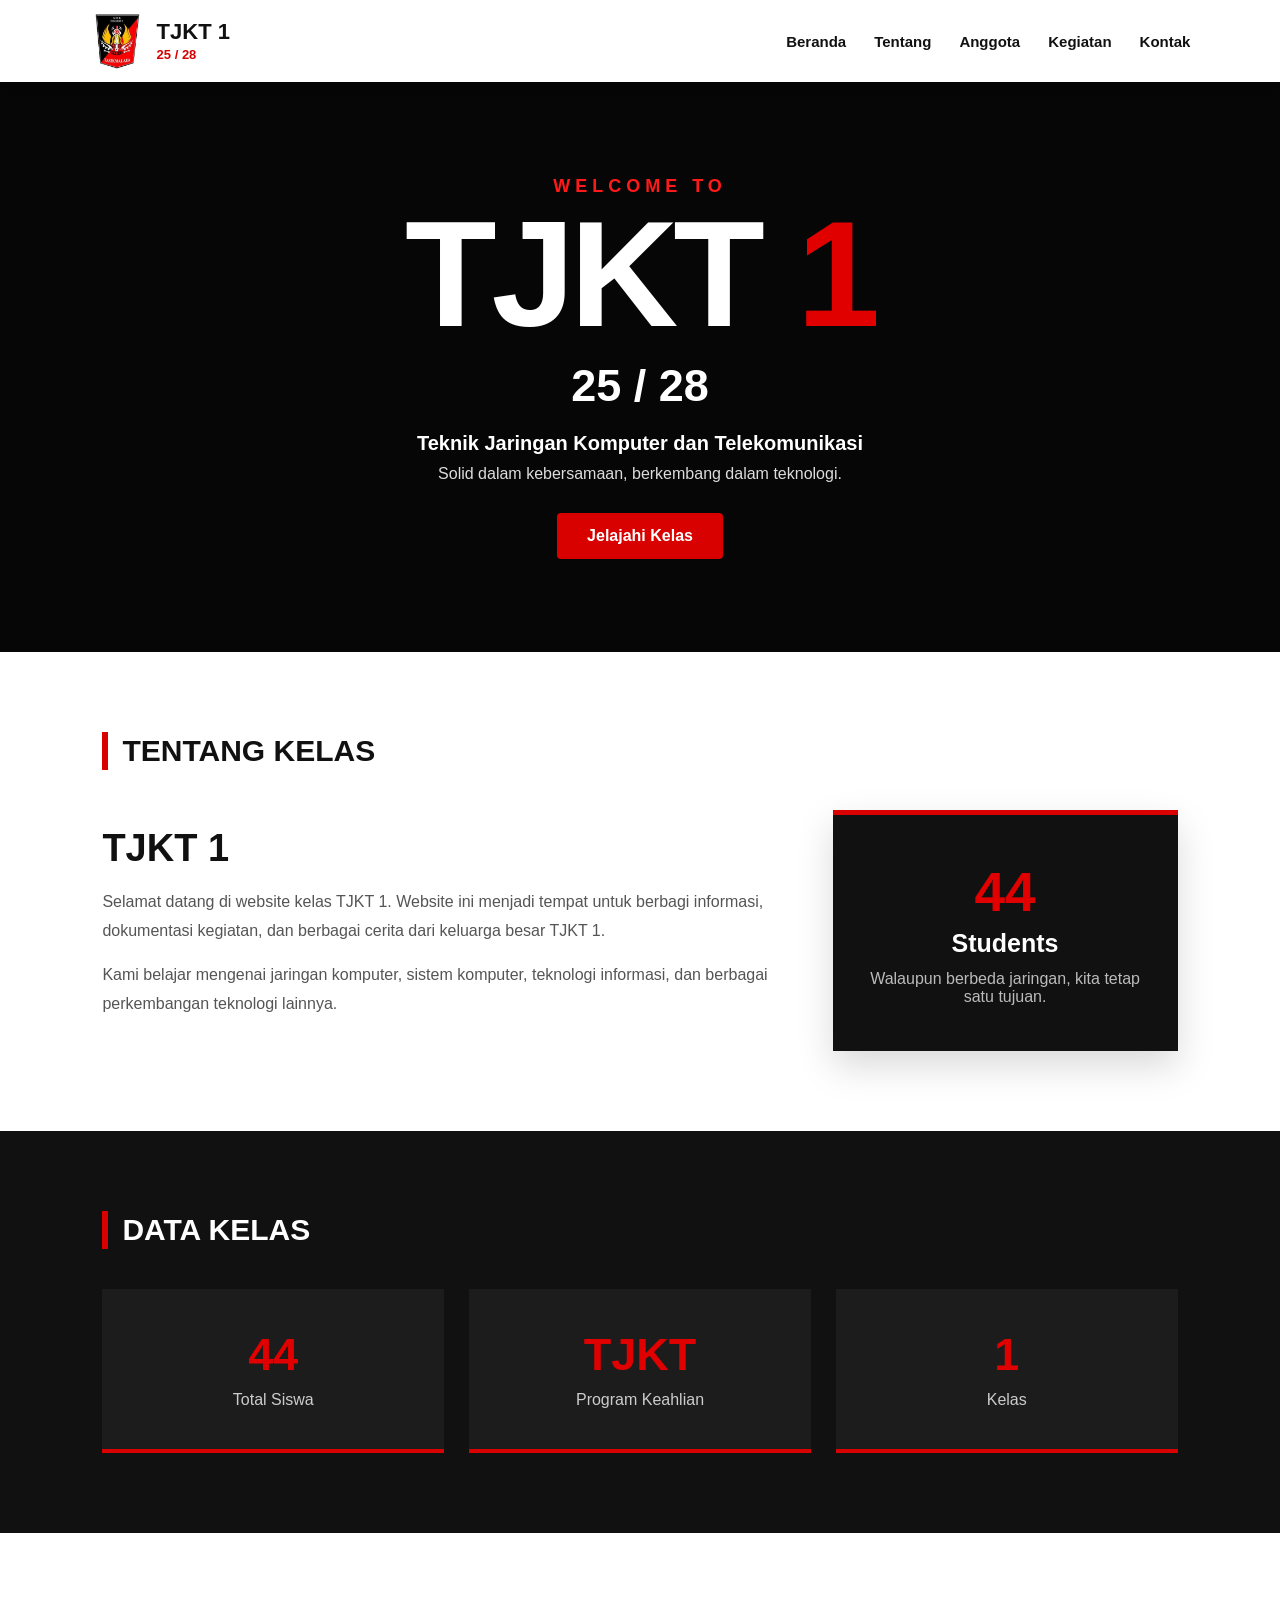
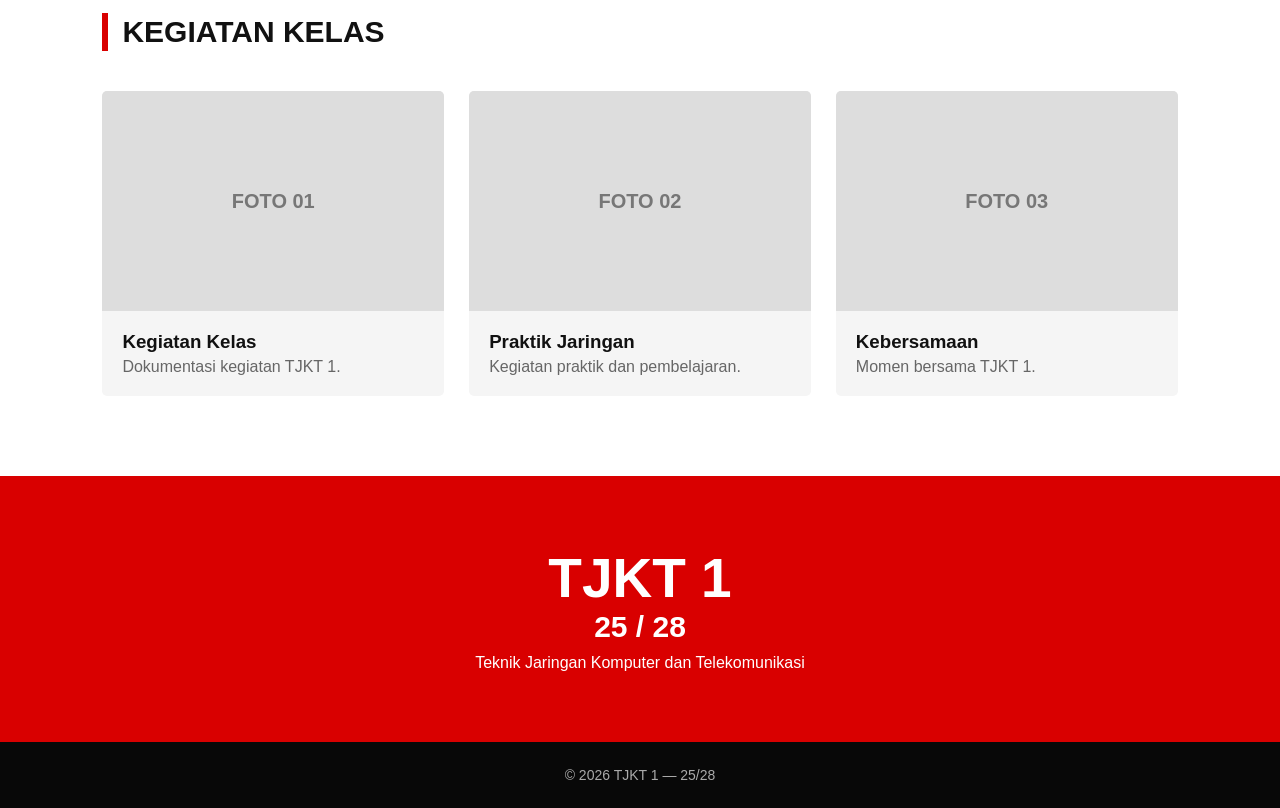
<file: html/index.html>
<!DOCTYPE html>
<html lang="id">
<head>
    <meta charset="UTF-8">
    <meta name="viewport" content="width=device-width, initial-scale=1.0">

    <title>TJKT 1 | 25/28</title>

    <link rel="stylesheet" href="style.css">
</head>

<body>

    <!-- NAVBAR -->
    <header class="navbar">

        <div class="logo">
            <!-- GANTI logo.png dengan logo kelas kamu -->
            <img src="images/logo.png" alt="Logo TJKT 1">

            <div class="logo-text">
                <h2>TJKT 1</h2>
                <span>25 / 28</span>
            </div>
        </div>

        <nav>
            <a href="#beranda">Beranda</a>
            <a href="#tentang">Tentang</a>
            <a href="#anggota">Anggota</a>
            <a href="#kegiatan">Kegiatan</a>
            <a href="#kontak">Kontak</a>
        </nav>

    </header>


    <!-- HERO -->
    <section class="hero" id="beranda">

        <div class="hero-overlay"></div>

        <div class="hero-content">

            <p class="welcome">WELCOME TO</p>

            <h1>
                TJKT <span>1</span>
            </h1>

            <h2>25 / 28</h2>

            <p class="description">
                Teknik Jaringan Komputer dan Telekomunikasi
            </p>

            <p class="subtitle">
                Solid dalam kebersamaan, berkembang dalam teknologi.
            </p>

            <a href="#tentang" class="button">
                Jelajahi Kelas
            </a>

        </div>

    </section>


    <!-- TENTANG -->
    <section class="section" id="tentang">

        <div class="section-title">
            <span></span>
            <h2>TENTANG KELAS</h2>
        </div>

        <div class="about">

            <div class="about-text">
                <h3>TJKT 1</h3>

                <p>
                    Selamat datang di website kelas TJKT 1.
                    Website ini menjadi tempat untuk berbagi informasi,
                    dokumentasi kegiatan, dan berbagai cerita dari
                    keluarga besar TJKT 1.
                </p>

                <p>
                    Kami belajar mengenai jaringan komputer,
                    sistem komputer, teknologi informasi,
                    dan berbagai perkembangan teknologi lainnya.
                </p>
            </div>

            <div class="about-card">
                <div class="number">44</div>
                <h3>Students</h3>
                <p>
                    Walaupun berbeda jaringan, kita tetap
                    satu tujuan.
                </p>
            </div>

        </div>

    </section>


    <!-- ANGGOTA -->
    <section class="section dark-section" id="anggota">

        <div class="section-title white-title">
            <span></span>
            <h2>DATA KELAS</h2>
        </div>

        <div class="stats">

            <div class="stat-card">
                <h3>44</h3>
                <p>Total Siswa</p>
            </div>

            <div class="stat-card">
                <h3>TJKT</h3>
                <p>Program Keahlian</p>
            </div>

            <div class="stat-card">
                <h3>1</h3>
                <p>Kelas</p>
            </div>

        </div>

    </section>


    <!-- KEGIATAN -->
    <section class="section" id="kegiatan">

        <div class="section-title">
            <span></span>
            <h2>KEGIATAN KELAS</h2>
        </div>

        <div class="gallery">

            <div class="gallery-card">
                <div class="image-placeholder">
                    FOTO 01
                </div>
                <h3>Kegiatan Kelas</h3>
                <p>Dokumentasi kegiatan TJKT 1.</p>
            </div>

            <div class="gallery-card">
                <div class="image-placeholder">
                    FOTO 02
                </div>
                <h3>Praktik Jaringan</h3>
                <p>Kegiatan praktik dan pembelajaran.</p>
            </div>

            <div class="gallery-card">
                <div class="image-placeholder">
                    FOTO 03
                </div>
                <h3>Kebersamaan</h3>
                <p>Momen bersama TJKT 1.</p>
            </div>

        </div>

    </section>


    <!-- KONTAK -->
    <section class="contact" id="kontak">

        <h2>TJKT 1</h2>

        <p>
            25 / 28
        </p>

        <p class="contact-text">
            Teknik Jaringan Komputer dan Telekomunikasi
        </p>

    </section>


    <!-- FOOTER -->
    <footer>
        <p>
            © 2026 TJKT 1 — 25/28
        </p>
    </footer>


</body>
</html>
</file>
<file: html/style.css>
/* ==============================
   RESET
================================ */

* {
    margin: 0;
    padding: 0;
    box-sizing: border-box;
}

html {
    scroll-behavior: smooth;
}

body {
    font-family: Arial, Helvetica, sans-serif;
    color: #111;
    background: #fff;
}


/* ==============================
   NAVBAR
================================ */

.navbar {
    width: 100%;
    height: 82px;

    background: #fff;

    display: flex;
    align-items: center;
    justify-content: space-between;

    padding: 0 7%;

    position: sticky;
    top: 0;
    z-index: 1000;

    box-shadow: 0 2px 15px rgba(0, 0, 0, 0.08);
}


/* LOGO */

.logo {
    display: flex;
    align-items: center;
    gap: 12px;
}

.logo img {
    width: 55px;
    height: 55px;

    object-fit: contain;
}

.logo-text h2 {
    font-size: 22px;
    font-weight: 800;
}

.logo-text span {
    color: #d60000;
    font-size: 13px;
    font-weight: bold;
}


/* MENU */

nav {
    display: flex;
    gap: 28px;
}

nav a {
    text-decoration: none;
    color: #111;

    font-size: 15px;
    font-weight: 600;

    transition: 0.3s;
}

nav a:hover {
    color: #d60000;
}


/* ==============================
   HERO
================================ */

.hero {
    min-height: 570px;

    position: relative;

    display: flex;
    align-items: center;
    justify-content: center;

    text-align: center;

    background-color: #161616;

    /*
       NANTI KALAU SUDAH ADA GAMBAR:

       background-image:
       url("images/background.jpg");

       background-size: cover;
       background-position: center;
    */
}


/* LAPISAN GELAP */

.hero-overlay {
    position: absolute;

    inset: 0;

    background:
        linear-gradient(
            rgba(0, 0, 0, 0.72),
            rgba(0, 0, 0, 0.72)
        );
}


/* ISI HERO */

.hero-content {
    position: relative;
    z-index: 2;

    color: white;

    max-width: 900px;

    padding: 40px 20px;
}

.welcome {
    color: #ff1a1a;

    font-size: 18px;
    font-weight: bold;

    letter-spacing: 5px;

    margin-bottom: 10px;
}

.hero h1 {
    font-size: clamp(70px, 12vw, 150px);

    line-height: 0.9;

    font-weight: 900;

    letter-spacing: -5px;
}

.hero h1 span {
    color: #e00000;
}

.hero h2 {
    font-size: 45px;

    margin-top: 18px;

    font-weight: 900;

    color: white;
}

.description {
    margin-top: 20px;

    font-size: 20px;
    font-weight: bold;
}

.subtitle {
    margin-top: 10px;

    color: #ddd;

    font-size: 16px;
}


/* BUTTON */

.button {
    display: inline-block;

    margin-top: 30px;

    padding: 14px 30px;

    background: #d90000;
    color: white;

    text-decoration: none;

    font-weight: bold;

    border-radius: 4px;

    transition: 0.3s;
}

.button:hover {
    background: #ff1c1c;

    transform: translateY(-3px);
}


/* ==============================
   SECTION
================================ */

.section {
    padding: 80px 8%;
}

.section-title {
    display: flex;
    align-items: center;

    gap: 14px;

    margin-bottom: 40px;
}

.section-title span {
    width: 6px;
    height: 38px;

    background: #d90000;
}

.section-title h2 {
    font-size: 30px;

    font-weight: 900;
}


/* ==============================
   ABOUT
================================ */

.about {
    display: grid;

    grid-template-columns: 2fr 1fr;

    gap: 40px;

    align-items: center;
}

.about-text h3 {
    font-size: 38px;

    margin-bottom: 18px;
}

.about-text p {
    color: #555;

    line-height: 1.8;

    margin-bottom: 15px;
}


/* CARD */

.about-card {
    background: #111;

    color: white;

    padding: 45px 30px;

    text-align: center;

    border-top: 5px solid #d90000;

    box-shadow: 0 15px 35px rgba(0, 0, 0, 0.15);
}

.about-card .number {
    color: #e00000;

    font-size: 55px;

    font-weight: 900;
}

.about-card h3 {
    margin-top: 5px;

    font-size: 25px;
}

.about-card p {
    color: #bbb;

    margin-top: 12px;
}


/* ==============================
   DARK SECTION
================================ */

.dark-section {
    background: #111;

    color: white;
}

.white-title h2 {
    color: white;
}


/* ==============================
   STATS
================================ */

.stats {
    display: grid;

    grid-template-columns: repeat(3, 1fr);

    gap: 25px;
}

.stat-card {
    background: #1c1c1c;

    padding: 40px;

    text-align: center;

    border-bottom: 4px solid #d90000;

    transition: 0.3s;
}

.stat-card:hover {
    transform: translateY(-7px);
}

.stat-card h3 {
    color: #e00000;

    font-size: 45px;

    font-weight: 900;
}

.stat-card p {
    margin-top: 10px;

    color: #ccc;
}


/* ==============================
   GALLERY
================================ */

.gallery {
    display: grid;

    grid-template-columns: repeat(3, 1fr);

    gap: 25px;
}

.gallery-card {
    background: #f5f5f5;

    overflow: hidden;

    border-radius: 5px;

    transition: 0.3s;
}

.gallery-card:hover {
    transform: translateY(-6px);

    box-shadow: 0 15px 30px rgba(0, 0, 0, 0.12);
}


/* TEMPAT GAMBAR */

.image-placeholder {
    height: 220px;

    background: #ddd;

    display: flex;

    align-items: center;
    justify-content: center;

    color: #777;

    font-size: 20px;

    font-weight: bold;
}

.gallery-card h3 {
    padding: 20px 20px 5px;
}

.gallery-card p {
    padding: 0 20px 20px;

    color: #666;
}


/* ==============================
   CONTACT
================================ */

.contact {
    padding: 70px 20px;

    text-align: center;

    background: #d90000;

    color: white;
}

.contact h2 {
    font-size: 55px;

    font-weight: 900;
}

.contact p {
    font-size: 30px;

    font-weight: bold;
}

.contact-text {
    margin-top: 10px;

    font-size: 16px !important;

    font-weight: normal !important;
}


/* ==============================
   FOOTER
================================ */

footer {
    background: #080808;

    color: #aaa;

    text-align: center;

    padding: 25px;
}

footer p {
    font-size: 14px;
}


/* ==============================
   RESPONSIVE HP
================================ */

@media (max-width: 768px) {

    .navbar {
        height: auto;

        padding: 15px 5%;

        flex-direction: column;

        gap: 15px;
    }

    nav {
        gap: 15px;

        flex-wrap: wrap;

        justify-content: center;
    }

    nav a {
        font-size: 13px;
    }

    .hero {
    min-height: 570px;

    position: relative;

    display: flex;
    align-items: center;
    justify-content: center;

    text-align: center;

    background-image: url("images/background.jpg");
    background-size: cover;
    background-position: center;
    }
    .hero h1 {
        font-size: 80px;

        letter-spacing: -3px;
    }

    .hero h2 {
        font-size: 35px;
    }

    .description {
        font-size: 16px;
    }

    .about {
        grid-template-columns: 1fr;
    }

    .stats {
        grid-template-columns: 1fr;
    }

    .gallery {
        grid-template-columns: 1fr;
    }

    .section {
        padding: 60px 5%;
    }

}
</file>
